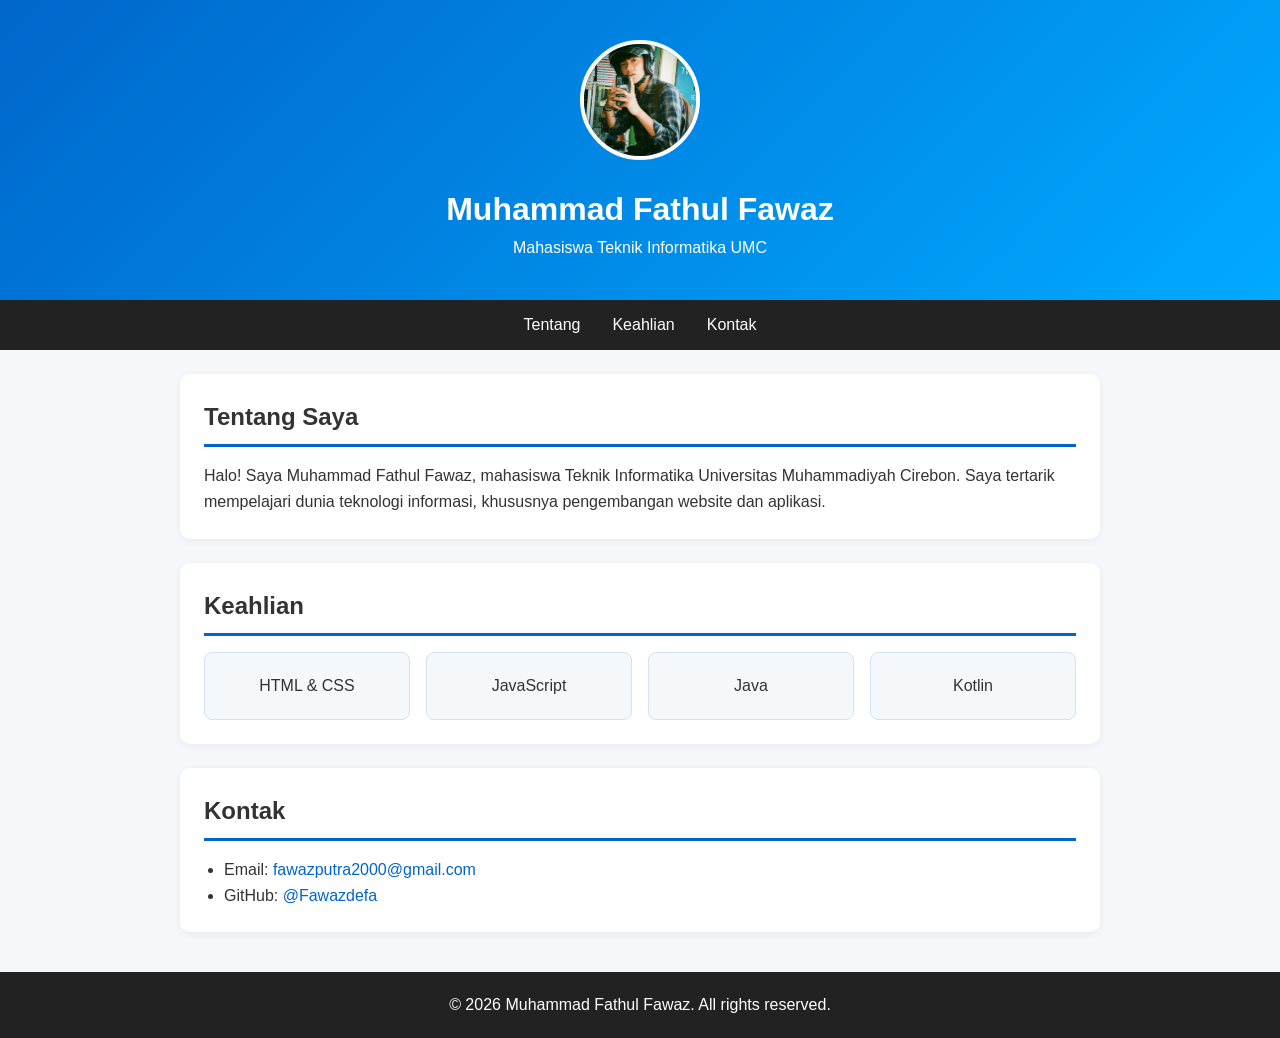
<file: lpk-2a/index.html>
<!DOCTYPE html>
<html lang="id">
<head>
    <meta charset="UTF-8">
    <meta name="viewport" content="width=device-width, initial-scale=1.0">
    <title>Profil - Muhammad Fathul Fawaz</title>
    <link rel="stylesheet" href="style.css">
</head>
<body>

    <!-- Bagian Header -->
    <header>
        <img src="assets/foto.jpeg" alt="Foto Profil" class="foto">
        <h1>Muhammad Fathul Fawaz</h1>
        <p>Mahasiswa Teknik Informatika UMC</p>
    </header>

    <!-- Navigasi -->
    <nav>
        <a href="#tentang">Tentang</a>
        <a href="#keahlian">Keahlian</a>
        <a href="#kontak">Kontak</a>
    </nav>

    <!-- Konten Utama -->
    <main>

        <section id="tentang">
            <h2>Tentang Saya</h2>
            <p>
                Halo! Saya Muhammad Fathul Fawaz, mahasiswa
                Teknik Informatika Universitas Muhammadiyah Cirebon.
                Saya tertarik mempelajari dunia teknologi informasi,
                khususnya pengembangan website dan aplikasi.
            </p>
        </section>

        <section id="keahlian">
            <h2>Keahlian</h2>

            <div class="cards">
                <div class="card">HTML & CSS</div>
                <div class="card">JavaScript</div>
                <div class="card">Java</div>
                <div class="card">Kotlin</div>
            </div>
        </section>

        
<section id="kontak">
    <h2>Kontak</h2>
    <ul>
        <li>
            Email:
            <a href="mailto:fawazputra2000@gmail.com">
                fawazputra2000@gmail.com
            </a>
        </li>
        <li>
            GitHub:
            <a href="https://github.com/Fawazdefa" target="_blank">
                @Fawazdefa
            </a>
        </li>
    </ul>
</section>


    </main>

    <!-- Footer -->
    <footer>
        <p>&copy; 2026 Muhammad Fathul Fawaz. All rights reserved.</p>
    </footer>

</body>
</html>
</file>
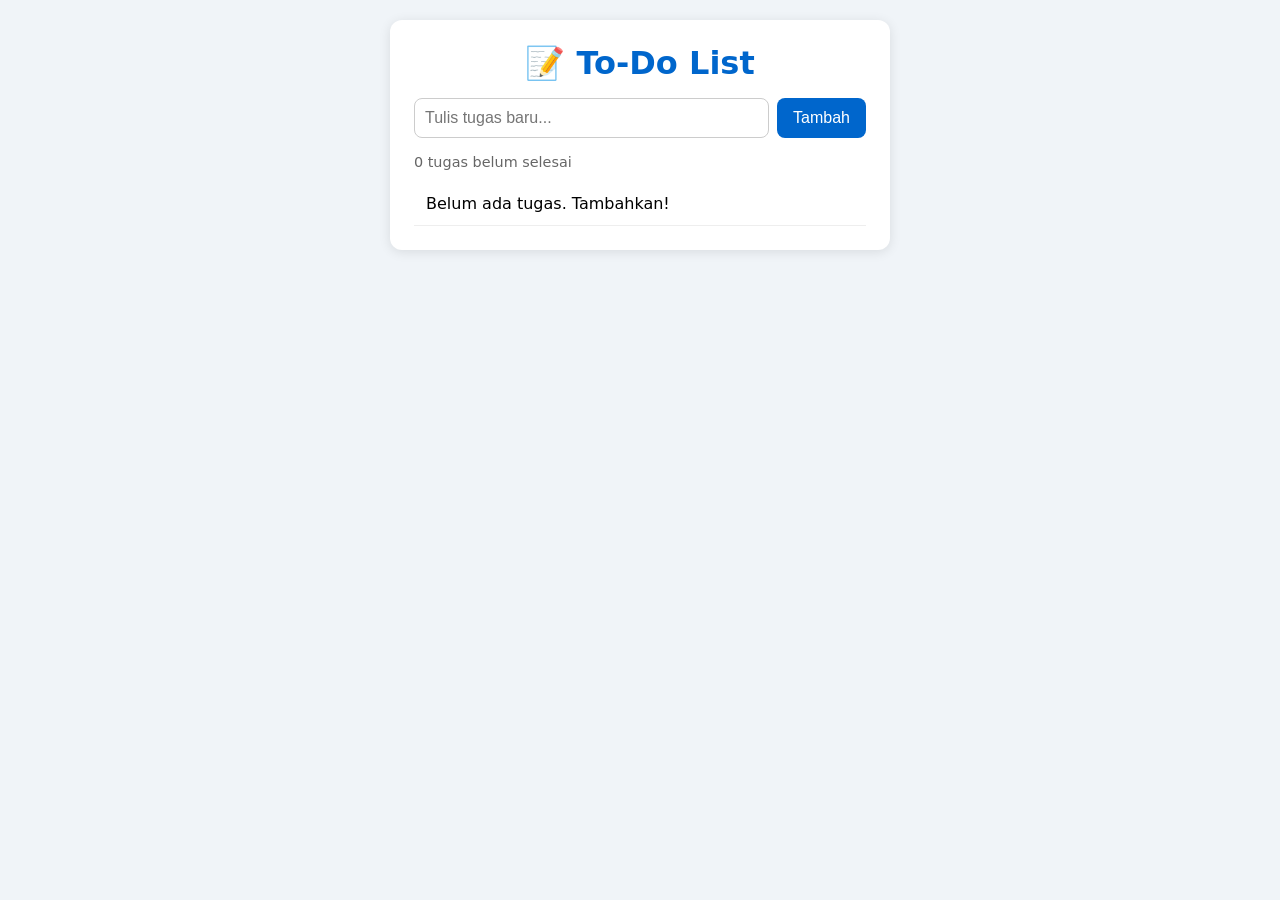
<file: lpk-3a/index.html>
<!DOCTYPE html>
<html lang="id">
<head>
    <meta charset="UTF-8">
    <meta name="viewport" content="width=device-width, initial-scale=1.0">
    <title>To-Do List</title>
    <link rel="stylesheet" href="style.css">
</head>
<body>

    <div class="app">
        <h1>📝 To-Do List</h1>

        <form id="form-todo">
            <input
                type="text"
                id="input-todo"
                placeholder="Tulis tugas baru..."
                required
            >
            <button type="submit">Tambah</button>
        </form>

        <p id="stats">0 tugas belum selesai</p>

        <ul id="list-todo"></ul>
    </div>

    <script src="app.js"></script>
</body>
</html>
</file>
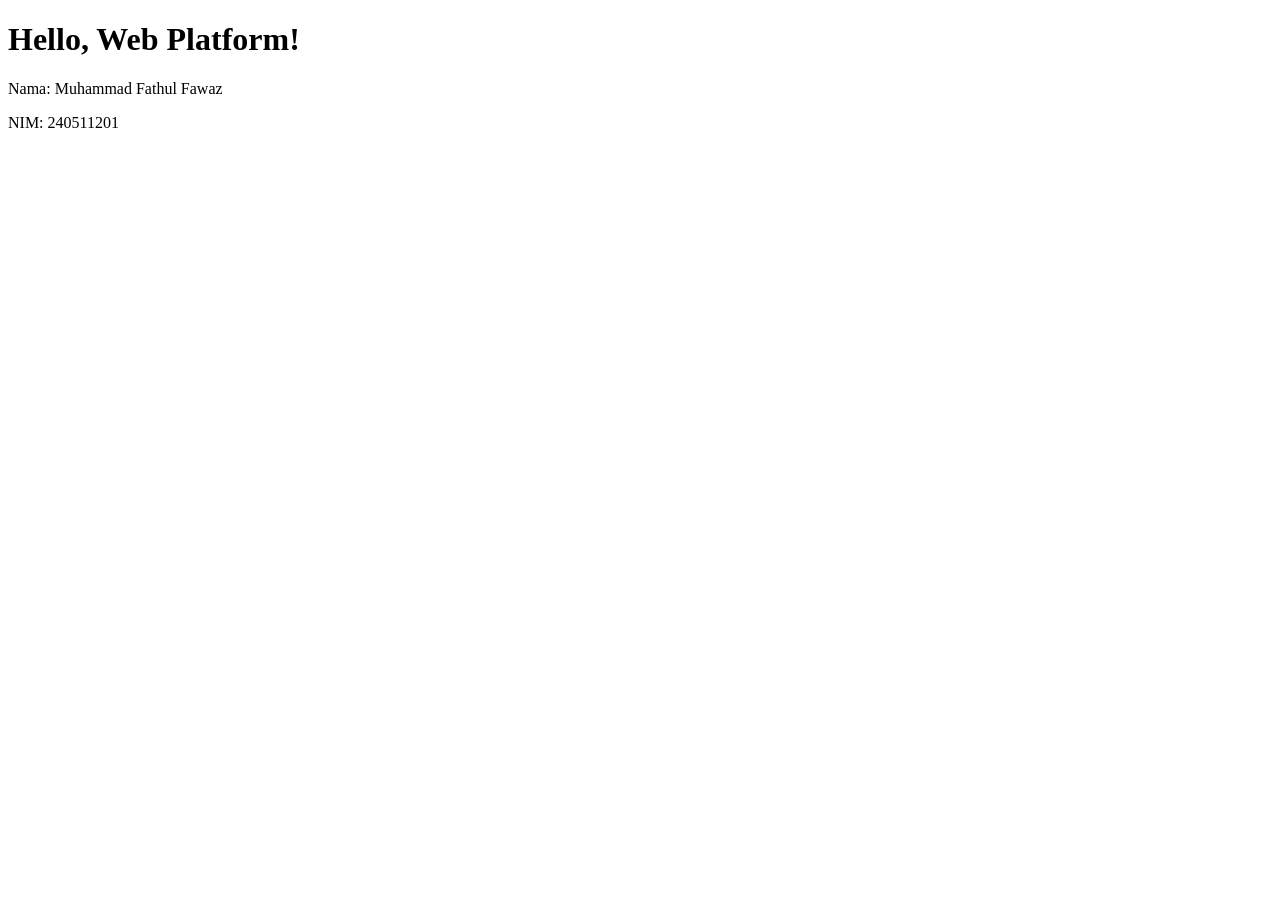
<file: hello.html>
<!DOCTYPE html>
<html lang="id">
<head>
    <meta charset="UTF-8">
    <title>Hello Web Platform</title>
</head>
<body>
    <h1>Hello, Web Platform!</h1>
    <p>Nama: Muhammad Fathul Fawaz</p>
    <p>NIM: 240511201</p>
</body>
</html>
</file>
<file: lpk-2a/style.css>
/* Mengatur seluruh elemen */
* {
    margin: 0;
    padding: 0;
    box-sizing: border-box;
}

/* Tampilan dasar halaman */
body {
    font-family: 'Segoe UI', Arial, sans-serif;
    color: #333;
    line-height: 1.6;
    background-color: #f5f7fa;
}

/* Bagian Header */
header {
    background: linear-gradient(135deg, #0066cc, #00aaff);
    color: white;
    padding: 40px 20px;
    text-align: center;
}

/* Foto Profil */
.foto {
    width: 120px;
    height: 120px;
    border-radius: 50%;
    border: 4px solid white;
    object-fit: cover;
    margin-bottom: 16px;
}

/* Navigasi */
nav {
    background: #222;
    display: flex;
    justify-content: center;
    gap: 32px;
    padding: 12px;
}

nav a {
    color: white;
    text-decoration: none;
    font-weight: 500;
}

nav a:hover {
    color: #00aaff;
}

/* Konten Utama */
main {
    max-width: 960px;
    margin: 24px auto;
    padding: 0 20px;
}

/* Bagian Section */
section {
    background: white;
    padding: 24px;
    margin-bottom: 24px;
    border-radius: 10px;
    box-shadow: 0 2px 8px rgba(0, 0, 0, 0.06);
}

/* Judul Section */
h2 {
    border-bottom: 3px solid #0066cc;
    padding-bottom: 8px;
    margin-bottom: 16px;
}

/* Kartu Keahlian */
.cards {
    display: grid;
    grid-template-columns: repeat(auto-fit, minmax(180px, 1fr));
    gap: 16px;
}

.card {
    background: #f4f8fb;
    padding: 20px;
    border-radius: 8px;
    text-align: center;
    border: 1px solid #d0e4f5;
    transition: transform 0.2s;
}

.card:hover {
    transform: translateY(-4px);
    box-shadow: 0 4px 12px rgba(0, 0, 0, 0.1);
}

/* Daftar Kontak */
#kontak ul {
    padding-left: 20px;
}

#kontak a {
    color: #0066cc;
    text-decoration: none;
}

#kontak a:hover {
    text-decoration: underline;
}

/* Footer */
footer {
    background: #222;
    color: white;
    text-align: center;
    padding: 20px;
    margin-top: 40px;
}

/* Tampilan layar HP */
@media (max-width: 600px) {
    nav {
        gap: 16px;
        flex-wrap: wrap;
    }

    header {
        padding: 30px 15px;
    }

    main {
        padding: 0 12px;
    }
}
</file>
<file: lpk-3a/style.css>
/* ===== RESET ===== */
* {
    margin: 0;
    padding: 0;
    box-sizing: border-box;
}

/* ===== BODY ===== */
body {
    font-family: system-ui, sans-serif;
    background: #f0f4f8;
    padding: 20px;
    min-height: 100vh;
}

/* ===== APP CONTAINER ===== */
.app {
    max-width: 500px;
    margin: 0 auto;
    background: white;
    padding: 24px;
    border-radius: 12px;
    box-shadow: 0 2px 12px rgba(0,0,0,0.1);
}

/* ===== JUDUL ===== */
h1 {
    color: #0066cc;
    margin-bottom: 16px;
    text-align: center;
}

/* ===== FORM ===== */
form {
    display: flex;
    gap: 8px;
    margin-bottom: 16px;
}

/* ===== INPUT ===== */
input[type="text"] {
    flex: 1;
    padding: 10px;
    border: 1px solid #ccc;
    border-radius: 8px;
    font-size: 1rem;
}

/* ===== BUTTON ===== */
button {
    padding: 10px 16px;
    background: #0066cc;
    color: white;
    border: none;
    border-radius: 8px;
    cursor: pointer;
    font-size: 1rem;
}

button:hover {
    background: #004a99;
}

/* ===== STATISTIK ===== */
#stats {
    color: #666;
    font-size: 0.9rem;
    margin-bottom: 12px;
}

/* ===== DAFTAR TUGAS ===== */
ul {
    list-style: none;
}

li {
    display: flex;
    align-items: center;
    gap: 12px;
    padding: 12px;
    border-bottom: 1px solid #eee;
}

/* ===== TUGAS SELESAI ===== */
li.selesai span.teks {
    text-decoration: line-through;
    color: #999;
}

li span.teks {
    flex: 1;
}

/* ===== TOMBOL HAPUS ===== */
li .hapus {
    background: #e74c3c;
    padding: 6px 12px;
    font-size: 0.85rem;
}

li .hapus:hover {
    background: #c0392b;
}
</file>
